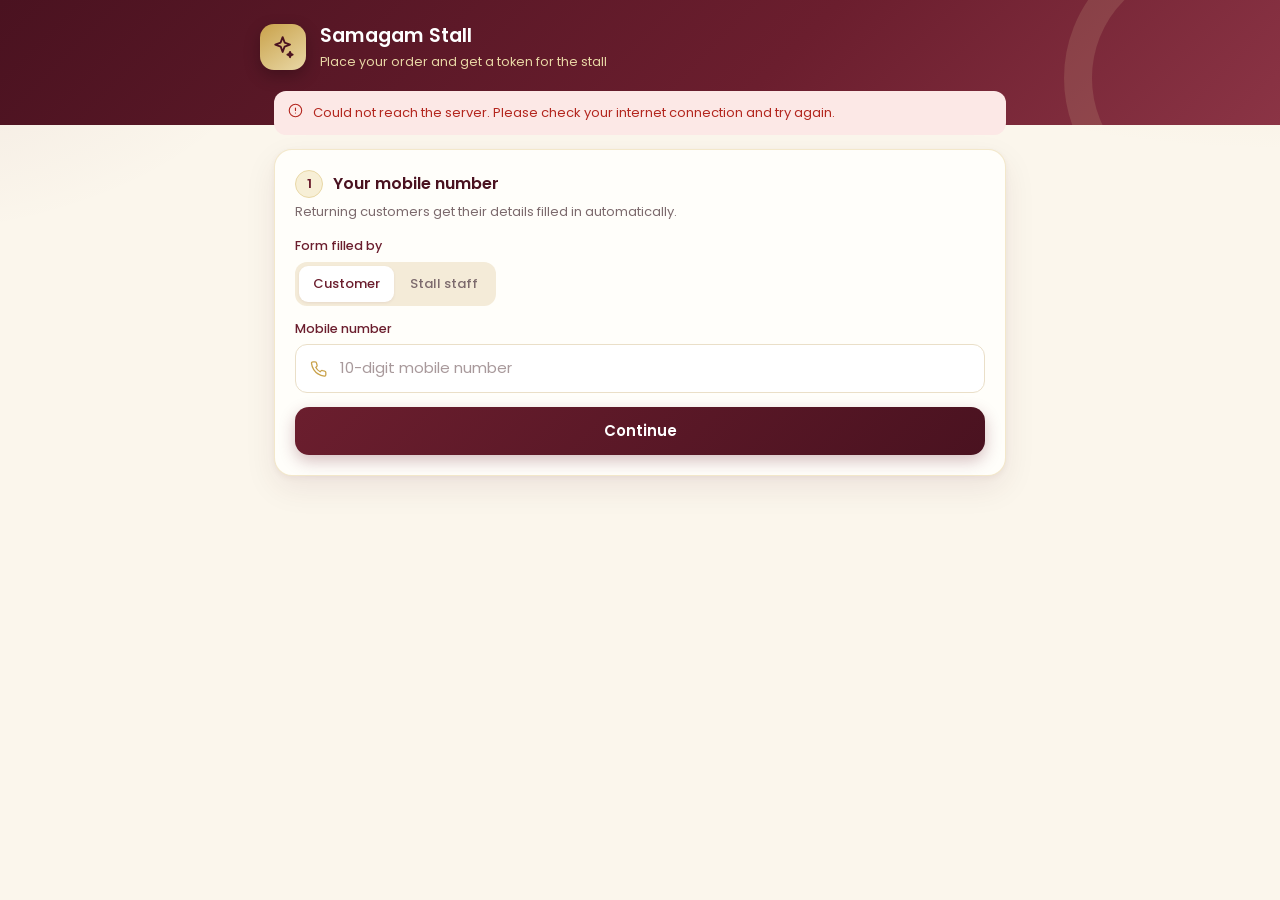
<file: index.html>
<!DOCTYPE html>
<html lang="en">
<head>
<meta charset="utf-8">
<meta name="viewport" content="width=device-width, initial-scale=1, viewport-fit=cover">
<meta name="theme-color" content="#6B1E2E">
<title>Place Your Order</title>
<link rel="preconnect" href="https://fonts.googleapis.com">
<link rel="preconnect" href="https://fonts.gstatic.com" crossorigin>
<link href="https://fonts.googleapis.com/css2?family=Poppins:wght@400;500;600;700&display=swap" rel="stylesheet">
<link rel="stylesheet" href="style.css">
<style>
  .token-card { text-align: center; background: linear-gradient(145deg, var(--maroon-deep), var(--maroon)); color: #fff; border: 0; position: relative; overflow: hidden; }
  .token-card::before { content: ""; position: absolute; inset: 8px; border: 1.5px dashed rgba(233, 216, 166, .55); border-radius: 14px; pointer-events: none; }
  .token-card .tick { width: 58px; height: 58px; border-radius: 50%; background: var(--gold); color: var(--maroon-deep); display: grid; place-items: center; margin: 4px auto 12px; font-size: 28px; animation: pop .6s both; }
  .token-card .label { color: var(--gold-soft); font-size: 13px; letter-spacing: .4px; }
  .token-num { font-size: clamp(46px, 16vw, 76px); font-weight: 700; letter-spacing: 3px; line-height: 1.1; margin: 6px 0; color: var(--gold-soft);
    background: linear-gradient(100deg, #E9D8A6 20%, #fff 40%, #E9D8A6 60%); background-size: 200% 100%; -webkit-background-clip: text; background-clip: text; -webkit-text-fill-color: transparent; animation: shine 3s linear infinite; }
  .token-card .cta { font-size: 17px; font-weight: 600; margin: 4px 0 14px; }

  .search-row { position: sticky; top: 0; z-index: 20; background: var(--card); margin: -20px -20px 12px; padding: 14px 20px 6px; border-radius: var(--r) var(--r) 0 0; }
  .cat-title { font-size: 13px; font-weight: 600; color: var(--maroon); text-transform: uppercase; letter-spacing: .8px; margin: 18px 0 8px; display: flex; align-items: center; gap: 10px; }
  .cat-title::after { content: ""; flex: 1; height: 1px; background: linear-gradient(90deg, var(--gold-soft), transparent); }
  .prod { display: flex; align-items: center; gap: 12px; padding: 12px; border: 1.5px solid var(--line); border-radius: 14px; margin-bottom: 10px; background: #fff; transition: border-color .2s, box-shadow .2s, background .2s; }
  .prod.has { border-color: var(--gold); background: #FFFCF2; box-shadow: 0 4px 14px rgba(201, 162, 75, .18); }
  .prod .info { flex: 1; min-width: 0; }
  .prod .nm { font-weight: 500; font-size: 14.5px; line-height: 1.35; }
  .prod .meta { font-size: 12px; color: var(--muted); margin-top: 2px; }
  .prod .pr { color: var(--maroon); font-weight: 600; }
  .add-btn { border: 1.5px solid var(--maroon); color: var(--maroon); background: transparent; padding: 7px 18px; border-radius: 10px; font-weight: 600; cursor: pointer; display: inline-flex; gap: 6px; align-items: center; transition: all .2s; }
  .add-btn:hover { background: var(--maroon); color: #fff; }
  .stepper { display: inline-flex; align-items: center; background: var(--maroon); color: #fff; border-radius: 12px; overflow: hidden; }
  .stepper button { width: 36px; height: 36px; border: 0; background: transparent; color: #fff; cursor: pointer; display: grid; place-items: center; font-size: 16px; transition: background .15s; }
  .stepper button:hover { background: var(--maroon-soft); }
  .stepper button:active { background: var(--maroon-deep); }
  .stepper .q { min-width: 32px; text-align: center; font-weight: 600; }
  .stepper .q.bump { animation: bump .25s; }

  .bar { position: fixed; left: 0; right: 0; bottom: 0; z-index: 30; background: rgba(255, 254, 250, .94); backdrop-filter: blur(12px); border-top: 1px solid var(--gold-soft);
    box-shadow: 0 -10px 30px rgba(74, 18, 32, .1); padding: 12px 16px calc(12px + env(safe-area-inset-bottom)); animation: rise .4s both; }
  .bar-inner { max-width: 760px; margin: 0 auto; display: flex; align-items: center; gap: 14px; }
  .bar .sum { flex: 1; }
  .bar .cnt { font-size: 12px; color: var(--muted); }
  .bar .tot { font-size: 22px; font-weight: 700; color: var(--maroon-deep); line-height: 1.2; }
  .bar .tot.bump { animation: bump .25s; }

  .summary-row { display: flex; justify-content: space-between; gap: 12px; padding: 8px 0; border-bottom: 1px dashed var(--line); font-size: 14px; }
  .summary-row:last-child { border: 0; }
  .grand { display: flex; justify-content: space-between; font-weight: 700; font-size: 18px; color: var(--maroon-deep); padding-top: 12px; border-top: 2px solid var(--gold-soft); margin-top: 6px; }
  .saved-tag { font-size: 11px; background: var(--ok-bg); color: var(--ok); padding: 1px 8px; border-radius: 999px; margin-left: 6px; font-weight: 500; }
</style>
</head>
<body>

<header class="hero">
  <div class="hero-inner">
    <div class="logo"><i data-i="flower"></i></div>
    <div>
      <h1 id="samagamName">Samagam Stall</h1>
      <p>Place your order and get a token for the stall</p>
    </div>
  </div>
</header>

<main class="container" id="main">

  <div id="loadError" class="banner error hidden"></div>

  <!-- Step 1 -->
  <section class="card" id="stepMobile">
    <h2><span class="step">1</span> Your mobile number</h2>
    <p class="sub">Returning customers get their details filled in automatically.</p>

    <div class="field">
      <label>Form filled by</label>
      <div class="seg" id="filledBy">
        <button type="button" data-v="Customer" class="on">Customer</button>
        <button type="button" data-v="Stall Staff">Stall staff</button>
      </div>
    </div>

    <div class="field" id="f-mobile">
      <label for="mobile">Mobile number</label>
      <div class="input-wrap">
        <i data-i="phone"></i>
        <input id="mobile" type="tel" inputmode="numeric" maxlength="14" autocomplete="tel" placeholder="10-digit mobile number">
      </div>
      <div class="err">Please enter a valid 10-digit mobile number.</div>
    </div>
    <div id="lookupMsg"></div>
    <button class="btn block" id="continueBtn" type="button">Continue</button>
  </section>

  <!-- Step 2 -->
  <section class="card hidden" id="stepDetails">
    <h2><span class="step">2</span> Your details</h2>
    <p class="sub">Please make sure the details are correct. They are printed on your slip.</p>

    <div class="field" id="f-name">
      <label for="name">Full name</label>
      <div class="input-wrap"><i data-i="user"></i>
        <input id="name" type="text" autocomplete="name" maxlength="80" placeholder="As per your ID">
      </div>
      <div class="err">Please enter your full name.</div>
    </div>

    <div class="field" id="f-address">
      <label for="address">Full address</label>
      <div class="input-wrap"><i data-i="pin"></i>
        <textarea id="address" maxlength="300" autocomplete="street-address" placeholder="House no., street, city, state, PIN code"></textarea>
      </div>
      <div class="err">Please enter your complete address.</div>
    </div>

    <div class="row2">
      <div class="field" id="f-pan">
        <label for="pan">PAN number</label>
        <div class="input-wrap"><i data-i="card"></i>
          <input id="pan" type="text" maxlength="10" autocapitalize="characters" autocomplete="off" placeholder="ABCDE1234F">
        </div>
        <div class="err">Enter a valid PAN, for example ABCDE1234F.</div>
      </div>
      <div class="field" id="f-aadhaar">
        <label for="aadhaar">Aadhaar number</label>
        <div class="input-wrap"><i data-i="id"></i>
          <input id="aadhaar" type="text" inputmode="numeric" maxlength="14" autocomplete="off" placeholder="1234 5678 9012">
        </div>
        <div class="err">Enter a valid 12-digit Aadhaar number.</div>
      </div>
    </div>
    <div class="hint" id="savedHint"></div>
  </section>

  <!-- Step 3 -->
  <section class="card hidden" id="stepProducts">
    <div class="search-row">
      <h2><span class="step">3</span> Choose products</h2>
      <p class="sub" style="margin-bottom:10px">Tap Add to put an item in your order.</p>
      <div class="input-wrap" style="margin-bottom:6px">
        <i data-i="search"></i>
        <input id="search" type="search" placeholder="Search products" autocomplete="off">
      </div>
      <div class="chips" id="chips"></div>
    </div>
    <div id="productList"><div class="empty">Loading products...</div></div>
    <div class="err" id="cartErr" style="display:none;margin-top:8px">Please add at least one product.</div>
  </section>

</main>

<div class="bar hidden" id="bar">
  <div class="bar-inner">
    <div class="sum">
      <div class="cnt" id="barCount">0 items</div>
      <div class="tot" id="barTotal">&#8377;0</div>
    </div>
    <button class="btn gold" id="submitBtn" type="button"><i data-i="check"></i> Place order</button>
  </div>
</div>

<div id="toasts"></div>

<script src="config.js"></script>
<script src="common.js"></script>
<script>
(function () {
  var $ = function (id) { return document.getElementById(id); };
  var st = { products: [], qty: {}, cat: 'All', filledBy: 'Customer', verified: '', savedPan: '', savedAadhaar: '' };

  /* ---------- load products ---------- */
  App.api('getProducts').then(function (r) {
    st.products = r.products;
    if (r.samagamName) { $('samagamName').textContent = r.samagamName; document.title = r.samagamName + ' - Place Your Order'; }
    renderChips(); renderList();
  }).catch(function (e) {
    var b = $('loadError'); b.classList.remove('hidden'); b.innerHTML = App.icon('alert') + '<span>' + App.esc(e.message) + '</span>';
    $('productList').innerHTML = '<div class="empty">Products could not be loaded.</div>';
  });

  /* ---------- filled by ---------- */
  $('filledBy').addEventListener('click', function (e) {
    var b = e.target.closest('button'); if (!b) return;
    st.filledBy = b.dataset.v;
    this.querySelectorAll('button').forEach(function (x) { x.classList.toggle('on', x === b); });
  });

  /* ---------- field helpers ---------- */
  function setErr(fid, bad) { $(fid).classList.toggle('invalid', !!bad); return !bad; }
  var mobileDigits = function () { return $('mobile').value.replace(/\D/g, '').replace(/^91(?=\d{10}$)/, ''); };

  $('mobile').addEventListener('input', function () {
    this.value = this.value.replace(/[^\d+ ]/g, '');
    setErr('f-mobile', false);
    if (st.verified && mobileDigits() !== st.verified) resetFlow();
  });
  $('mobile').addEventListener('keydown', function (e) { if (e.key === 'Enter') $('continueBtn').click(); });

  $('pan').addEventListener('input', function () { this.dataset.masked = ''; this.value = this.value.toUpperCase().replace(/[^A-Z0-9]/g, ''); setErr('f-pan', false); });
  $('aadhaar').addEventListener('input', function () {
    this.dataset.masked = '';
    this.value = App.spacedAadhaar(this.value.replace(/\D/g, '').slice(0, 12));
    setErr('f-aadhaar', false);
  });
  // Saved (masked) values: clear on focus so the user can type a new one, restore if left empty.
  [['pan', 'savedPan'], ['aadhaar', 'savedAadhaar']].forEach(function (p) {
    var el = $(p[0]);
    el.addEventListener('focus', function () { if (el.dataset.masked === '1') { el.value = ''; el.dataset.masked = ''; } });
    el.addEventListener('blur', function () { if (!el.value && st[p[1]]) { el.value = st[p[1]]; el.dataset.masked = '1'; } });
  });
  $('name').addEventListener('input', function () { setErr('f-name', false); });
  $('address').addEventListener('input', function () { setErr('f-address', false); });

  function resetFlow() {
    st.verified = ''; st.savedPan = ''; st.savedAadhaar = '';
    ['stepDetails', 'stepProducts', 'bar'].forEach(function (id) { $(id).classList.add('hidden'); });
    $('continueBtn').classList.remove('hidden'); $('lookupMsg').innerHTML = '';
    ['name', 'address', 'pan', 'aadhaar'].forEach(function (id) { $(id).value = ''; $(id).dataset.masked = ''; });
    $('savedHint').textContent = '';
  }

  /* ---------- step 1: lookup ---------- */
  $('continueBtn').addEventListener('click', function () {
    var m = mobileDigits();
    if (!setErr('f-mobile', !App.validate.mobile(m))) return;
    var btn = this; App.setBusy(btn, true, 'Checking...');
    App.api('lookupCustomer', { mobile: m }).then(function (r) {
      st.verified = m;
      $('mobile').value = m;
      if (r.exists) {
        var c = r.customer;
        $('name').value = c.name; $('address').value = c.address;
        st.savedPan = c.panMasked; st.savedAadhaar = App.spacedAadhaar(c.aadhaarMasked);
        $('pan').value = st.savedPan; $('pan').dataset.masked = '1';
        $('aadhaar').value = st.savedAadhaar; $('aadhaar').dataset.masked = '1';
        $('lookupMsg').innerHTML = '<div class="banner ok">' + App.icon('check') + '<span>Welcome back, ' + App.esc(c.name) + '! We filled in your saved details.</span></div>';
        $('savedHint').textContent = 'Your PAN and Aadhaar are saved securely. Tap a field only if you want to change it.';
      } else {
        $('lookupMsg').innerHTML = '<div class="banner info">' + App.icon('info') + '<span>New customer. Please fill in your details below.</span></div>';
      }
      btn.classList.add('hidden');
      ['stepDetails', 'stepProducts', 'bar'].forEach(function (id) { $(id).classList.remove('hidden'); });
      updateBar();
      setTimeout(function () { $('stepDetails').scrollIntoView({ behavior: 'smooth', block: 'start' }); }, 80);
    }).catch(function (e) { App.toast(e.message, 'error'); })
      .then(function () { App.setBusy(btn, false); });
  });

  /* ---------- products ---------- */
  function categories() {
    var seen = {}, out = ['All'];
    st.products.forEach(function (p) { if (!seen[p.category]) { seen[p.category] = 1; out.push(p.category); } });
    return out;
  }
  function renderChips() {
    $('chips').innerHTML = categories().map(function (c) {
      return '<button type="button" class="chip' + (c === st.cat ? ' on' : '') + '" data-c="' + App.esc(c) + '">' + App.esc(c) + '</button>';
    }).join('');
  }
  $('chips').addEventListener('click', function (e) {
    var b = e.target.closest('.chip'); if (!b) return;
    st.cat = b.dataset.c; renderChips(); renderList();
  });
  $('search').addEventListener('input', renderList);

  function ctl(code) {
    var q = st.qty[code] || 0;
    if (!q) return '<button type="button" class="add-btn" data-act="inc" data-code="' + App.esc(code) + '">' + App.icon('plus') + ' Add</button>';
    return '<div class="stepper"><button type="button" data-act="dec" data-code="' + App.esc(code) + '" aria-label="Decrease">' + App.icon('minus') +
      '</button><span class="q">' + q + '</span><button type="button" data-act="inc" data-code="' + App.esc(code) + '" aria-label="Increase">' + App.icon('plus') + '</button></div>';
  }
  function renderList() {
    var term = $('search').value.trim().toLowerCase();
    var list = st.products.filter(function (p) {
      return (st.cat === 'All' || p.category === st.cat) &&
        (!term || p.name.toLowerCase().indexOf(term) > -1 || p.code.toLowerCase().indexOf(term) > -1);
    });
    if (!list.length) { $('productList').innerHTML = '<div class="empty">' + (st.products.length ? 'No products match your search.' : 'No products available.') + '</div>'; return; }
    var html = '', last = null;
    list.forEach(function (p) {
      if (p.category !== last) { html += '<div class="cat-title">' + App.esc(p.category) + '</div>'; last = p.category; }
      html += '<div class="prod' + (st.qty[p.code] ? ' has' : '') + '" data-row="' + App.esc(p.code) + '"><div class="info"><div class="nm">' + App.esc(p.name) +
        '</div><div class="meta">Code ' + App.esc(p.code) + ' &middot; <span class="pr">' + App.inr(p.price) + '</span></div></div><div class="c">' + ctl(p.code) + '</div></div>';
    });
    $('productList').innerHTML = html;
  }
  $('productList').addEventListener('click', function (e) {
    var b = e.target.closest('[data-act]'); if (!b) return;
    var code = b.dataset.code, q = st.qty[code] || 0;
    q += b.dataset.act === 'inc' ? 1 : -1;
    q = Math.max(0, Math.min(99, q));
    if (q) st.qty[code] = q; else delete st.qty[code];
    var row = this.querySelector('[data-row="' + CSS.escape(code) + '"]');
    if (row) { row.classList.toggle('has', !!q); row.querySelector('.c').innerHTML = ctl(code); var qq = row.querySelector('.q'); if (qq) qq.classList.add('bump'); }
    $('cartErr').style.display = 'none';
    updateBar(true);
  });

  function cart() {
    var items = [], total = 0, count = 0;
    st.products.forEach(function (p) {
      var q = st.qty[p.code]; if (!q) return;
      items.push({ code: p.code, name: p.name, qty: q, rate: p.price, amount: q * p.price });
      total += q * p.price; count += q;
    });
    return { items: items, total: total, count: count };
  }
  function updateBar(animate) {
    var c = cart();
    $('barCount').textContent = c.count + (c.count === 1 ? ' item' : ' items') + (c.items.length > 1 ? ' (' + c.items.length + ' products)' : '');
    var t = $('barTotal'); t.textContent = App.inr(c.total);
    if (animate) { t.classList.remove('bump'); void t.offsetWidth; t.classList.add('bump'); }
  }

  /* ---------- submit ---------- */
  $('submitBtn').addEventListener('click', function () {
    var name = $('name').value.trim(), addr = $('address').value.trim();
    var panEl = $('pan'), aaEl = $('aadhaar');
    var pan = panEl.dataset.masked === '1' ? '' : panEl.value.trim().toUpperCase();
    var aa = aaEl.dataset.masked === '1' ? '' : aaEl.value.replace(/\s/g, '');
    var panOk = pan ? App.validate.pan(pan) : !!st.savedPan;
    var aaOk = aa ? App.validate.aadhaar(aa) : !!st.savedAadhaar;
    var c = cart();

    var checks = [
      ['f-name', name.length < 2],
      ['f-address', addr.length < 10],
      ['f-pan', !panOk],
      ['f-aadhaar', !aaOk]
    ];
    var firstBad = null;
    checks.forEach(function (x) { setErr(x[0], x[1]); if (x[1] && !firstBad) firstBad = x[0]; });
    if (firstBad) { $(firstBad).scrollIntoView({ behavior: 'smooth', block: 'center' }); App.toast('Please correct the highlighted fields.', 'error'); return; }
    if (!c.items.length) {
      $('cartErr').style.display = 'block';
      $('stepProducts').scrollIntoView({ behavior: 'smooth', block: 'start' });
      App.toast('Please add at least one product.', 'error'); return;
    }

    var btn = this; App.setBusy(btn, true, 'Placing order...');
    App.api('submitOrder', {
      mobile: st.verified, name: name, address: addr, pan: pan, aadhaar: aa, filledBy: st.filledBy,
      items: c.items.map(function (i) { return { code: i.code, qty: i.qty }; })
    }).then(function (r) { showSuccess(r, c); App.local.set('lastToken', r.token); })
      .catch(function (e) { App.toast(e.message, 'error'); App.setBusy(btn, false); });
  });

  function showSuccess(r, c) {
    $('bar').classList.add('hidden');
    var rows = c.items.map(function (i) {
      return '<div class="summary-row"><span>' + App.esc(i.name) + ' &times; ' + i.qty + '</span><span>' + App.inr(i.amount) + '</span></div>';
    }).join('');
    $('main').innerHTML =
      '<section class="card token-card"><div class="tick">' + App.icon('check') + '</div>' +
      '<div class="label">Your order token</div><div class="token-num">' + App.esc(r.token) + '</div>' +
      '<div class="cta">Show this number at the stall</div>' +
      '<button class="btn gold" id="copyBtn" type="button">' + App.icon('copy') + ' Copy token</button></section>' +
      '<section class="card"><h2>' + App.icon('receipt') + ' Order summary</h2><p class="sub">The stall will confirm the final total from this token.</p>' + rows +
      '<div class="grand"><span>Total</span><span>' + App.inr(r.total) + '</span></div></section>' +
      '<button class="btn outline block" type="button" onclick="location.reload()">' + App.icon('refresh') + ' Place another order</button>';
    var cb = document.getElementById('copyBtn');
    cb.addEventListener('click', function () {
      (navigator.clipboard ? navigator.clipboard.writeText(r.token) : Promise.reject()).then(
        function () { App.toast('Token copied.', 'ok'); }, function () { App.toast('Could not copy. Please note the token down.', 'error'); });
    });
    window.scrollTo({ top: 0, behavior: 'smooth' });
  }
})();
</script>
</body>
</html>
</file>
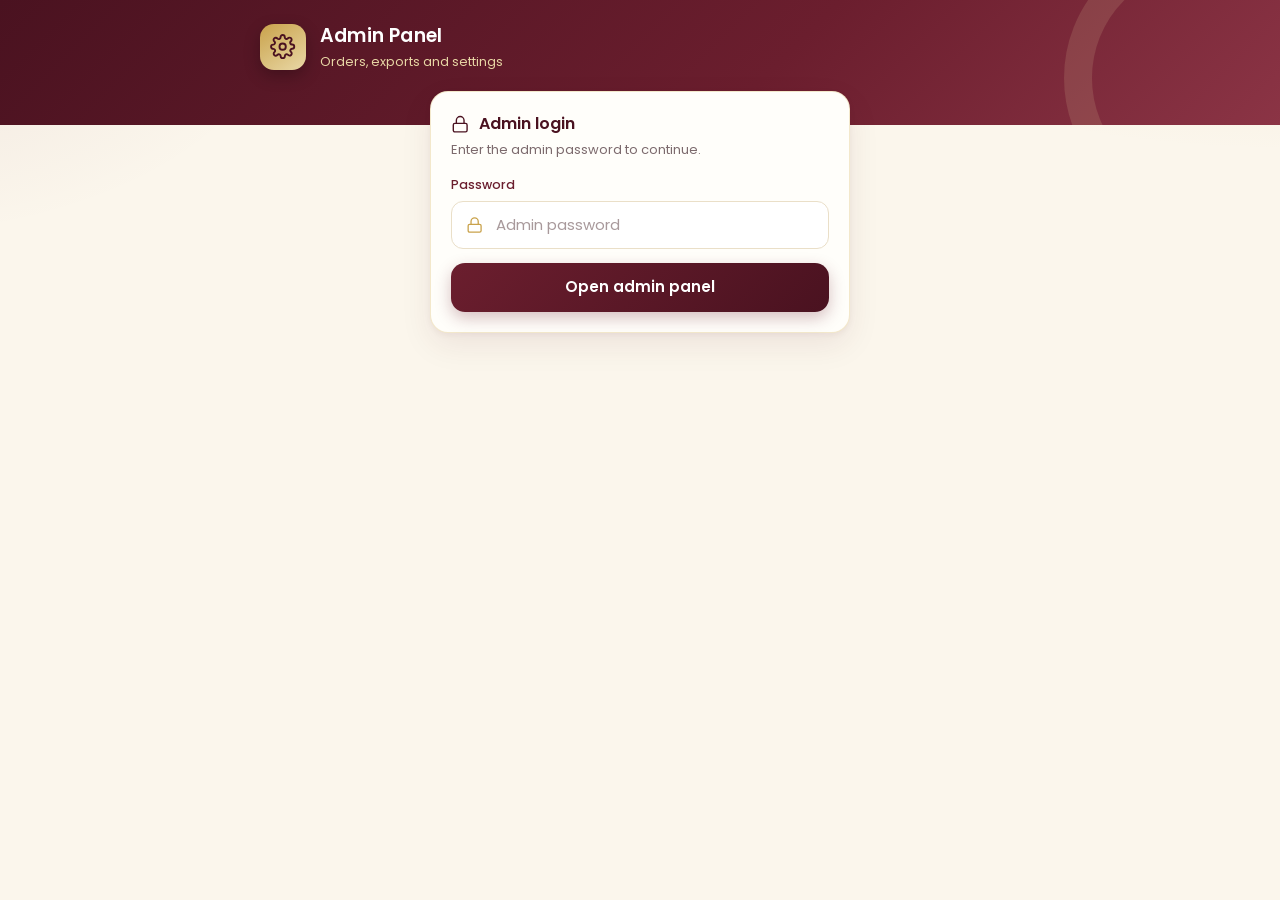
<file: admin.html>
<!DOCTYPE html>
<html lang="en">
<head>
<meta charset="utf-8">
<meta name="viewport" content="width=device-width, initial-scale=1">
<meta name="theme-color" content="#6B1E2E">
<meta name="robots" content="noindex">
<title>Admin Panel</title>
<link rel="preconnect" href="https://fonts.googleapis.com">
<link rel="preconnect" href="https://fonts.gstatic.com" crossorigin>
<link href="https://fonts.googleapis.com/css2?family=Poppins:wght@400;500;600;700&display=swap" rel="stylesheet">
<link rel="stylesheet" href="style.css">
<style>
  .login { max-width: 420px; margin: 0 auto; }
  .stats { display: grid; grid-template-columns: repeat(auto-fit, minmax(150px, 1fr)); gap: 12px; margin-bottom: 16px; }
  .stat { background: var(--card); border-radius: 16px; padding: 16px; box-shadow: var(--shadow-sm); border: 1px solid var(--gold-soft); animation: rise .5s both; }
  .stat .n { font-size: 24px; font-weight: 700; color: var(--maroon-deep); line-height: 1.2; }
  .stat .l { font-size: 12px; color: var(--muted); text-transform: uppercase; letter-spacing: .7px; }
  .tabs { display: flex; gap: 8px; margin-bottom: 16px; }
  .tab { border: 0; cursor: pointer; padding: 10px 18px; border-radius: 12px; background: rgba(255, 255, 255, .7); color: var(--muted); font-weight: 600; display: inline-flex; gap: 8px; align-items: center; transition: all .2s; }
  .tab.on { background: var(--maroon); color: #fff; box-shadow: 0 6px 16px rgba(107, 30, 46, .25); }
  .filters { display: grid; grid-template-columns: 2fr 1fr 1fr 1fr auto; gap: 12px; align-items: end; }
  .filters .field { margin: 0; }
  .detail-grid { display: grid; grid-template-columns: 1fr 1fr; gap: 12px 20px; margin: 14px 0; }
  .kv .k { font-size: 11.5px; text-transform: uppercase; letter-spacing: .7px; color: var(--muted); }
  .kv .v { font-weight: 500; word-break: break-word; }
  .kv.full { grid-column: 1 / -1; }
  .modal h3 { margin: 0; font-size: 22px; color: var(--maroon-deep); }
  .modal-top { display: flex; justify-content: space-between; align-items: flex-start; gap: 10px; }
  .x-btn { border: 0; background: var(--cream-2); width: 34px; height: 34px; border-radius: 50%; cursor: pointer; display: grid; place-items: center; }
  .total-line { display: flex; justify-content: space-between; font-weight: 700; font-size: 18px; padding: 12px 4px 0; }
  .count-line { color: var(--muted); font-size: 13px; margin: 0 0 10px; }

  @media (max-width: 860px) { .filters { grid-template-columns: 1fr 1fr; } .filters .field:first-child { grid-column: 1 / -1; } }
  @media (max-width: 640px) {
    .detail-grid { grid-template-columns: 1fr; }
    /* Orders become stacked cards on phones */
    #ordersTable thead { display: none; }
    #ordersTable, #ordersTable tbody, #ordersTable tr, #ordersTable td { display: block; width: 100%; }
    #ordersTable tr { border-top: 1px solid var(--line); padding: 10px 6px; }
    #ordersTable td { border: 0; padding: 3px 10px; display: flex; justify-content: space-between; gap: 12px; text-align: right; }
    #ordersTable td::before { content: attr(data-l); color: var(--muted); font-size: 12px; text-align: left; }
  }
</style>
</head>
<body>

<header class="hero">
  <div class="hero-inner">
    <div class="logo"><i data-i="settings"></i></div>
    <div>
      <h1>Admin Panel</h1>
      <p id="orgName">Orders, exports and settings</p>
    </div>
    <div class="spacer"></div>
    <button class="ghost-btn hidden" id="logoutBtn" type="button"><i data-i="logout"></i> Log out</button>
  </div>
</header>

<main class="container wide">

  <section class="card login" id="loginCard">
    <h2><i data-i="lock"></i> Admin login</h2>
    <p class="sub">Enter the admin password to continue.</p>
    <form id="loginForm">
      <div class="field" id="f-pw">
        <label for="pw">Password</label>
        <div class="input-wrap"><i data-i="lock"></i>
          <input id="pw" type="password" autocomplete="current-password" placeholder="Admin password">
        </div>
        <div class="err" id="pwErr">Incorrect password.</div>
      </div>
      <button class="btn block" type="submit" id="loginBtn">Open admin panel</button>
    </form>
  </section>

  <div id="app" class="hidden">
    <div class="tabs">
      <button class="tab on" data-tab="orders" type="button"><i data-i="list"></i> Orders</button>
      <button class="tab" data-tab="settings" type="button"><i data-i="settings"></i> Settings</button>
    </div>

    <!-- Orders -->
    <div id="tab-orders">
      <div class="stats">
        <div class="stat"><div class="n" id="sOrders">0</div><div class="l">Orders</div></div>
        <div class="stat"><div class="n" id="sTotal">&#8377;0</div><div class="l">Total amount</div></div>
        <div class="stat"><div class="n" id="sPending">0</div><div class="l">Pending</div></div>
        <div class="stat"><div class="n" id="sPrinted">0</div><div class="l">Printed</div></div>
      </div>

      <section class="card">
        <div class="filters">
          <div class="field"><label for="q">Search</label>
            <div class="input-wrap"><i data-i="search"></i><input id="q" type="search" placeholder="Token, name, mobile, PAN, Aadhaar"></div></div>
          <div class="field"><label for="from">From date</label><input id="from" type="date"></div>
          <div class="field"><label for="to">To date</label><input id="to" type="date"></div>
          <div class="field"><label for="status">Status</label>
            <select id="status"><option value="">All</option><option>Pending</option><option>Printed</option></select></div>
          <div style="display:flex;gap:8px">
            <button class="btn outline sm" id="reloadBtn" type="button" title="Refresh"><i data-i="refresh"></i></button>
            <button class="btn gold sm" id="csvBtn" type="button"><i data-i="download"></i> CSV</button>
          </div>
        </div>
      </section>

      <section class="card" style="padding:14px">
        <p class="count-line" id="countLine"></p>
        <div class="table-wrap">
          <table id="ordersTable">
            <thead><tr><th>Token</th><th>Date &amp; time</th><th>Name</th><th>Mobile</th><th class="num">Items</th><th class="num">Total</th><th>Filled by</th><th>Status</th></tr></thead>
            <tbody id="ordersBody"><tr><td colspan="8" class="empty">Loading orders...</td></tr></tbody>
          </table>
        </div>
      </section>
    </div>

    <!-- Settings -->
    <div id="tab-settings" class="hidden">
      <section class="card" style="max-width:560px">
        <h2><i data-i="settings"></i> Settings</h2>
        <p class="sub">Leave a password blank to keep it unchanged. Passwords need at least 6 characters.</p>
        <form id="settingsForm" autocomplete="off">
          <div class="field"><label for="sName">Samagam name</label>
            <div class="input-wrap"><i data-i="flower"></i><input id="sName" type="text" maxlength="80"></div></div>
          <div class="field"><label for="sStall">New stall password</label>
            <div class="input-wrap"><i data-i="lock"></i><input id="sStall" type="password" autocomplete="new-password" placeholder="Leave blank to keep"></div></div>
          <div class="field"><label for="sAdmin">New admin password</label>
            <div class="input-wrap"><i data-i="lock"></i><input id="sAdmin" type="password" autocomplete="new-password" placeholder="Leave blank to keep"></div></div>
          <button class="btn" type="submit" id="saveBtn"><i data-i="check"></i> Save settings</button>
        </form>
      </section>
    </div>
  </div>
</main>

<div id="detailRoot"></div>
<div id="toasts"></div>

<script src="config.js"></script>
<script src="common.js"></script>
<script>
(function () {
  var $ = function (id) { return document.getElementById(id); };
  var PW_KEY = 'adminPw';
  var all = [], view = [];

  function show(loggedIn) {
    $('loginCard').classList.toggle('hidden', loggedIn);
    $('app').classList.toggle('hidden', !loggedIn);
    $('logoutBtn').classList.toggle('hidden', !loggedIn);
  }
  function logout(msg) { App.store.del(PW_KEY); all = []; show(false); $('pw').value = ''; if (msg) App.toast(msg, 'error'); }

  function login(pw, btn, silent) {
    App.setBusy(btn, true, 'Checking...');
    return App.api('checkPassword', { role: 'admin', password: pw }).then(function (r) {
      App.store.set(PW_KEY, pw);
      if (r.samagamName) { $('orgName').textContent = r.samagamName; $('sName').value = r.samagamName; }
      show(true); loadOrders();
    }).catch(function (e) {
      if (!silent) { $('pwErr').textContent = e.message; $('f-pw').classList.add('invalid'); }
      App.store.del(PW_KEY);
    }).then(function () { App.setBusy(btn, false); });
  }
  $('loginForm').addEventListener('submit', function (e) {
    e.preventDefault(); $('f-pw').classList.remove('invalid');
    var pw = $('pw').value; if (!pw) { $('pwErr').textContent = 'Please enter the password.'; $('f-pw').classList.add('invalid'); return; }
    login(pw, $('loginBtn'));
  });
  $('logoutBtn').addEventListener('click', function () { logout(); });
  if (App.store.get(PW_KEY)) login(App.store.get(PW_KEY), null, true);

  document.querySelector('.tabs').addEventListener('click', function (e) {
    var b = e.target.closest('.tab'); if (!b) return;
    document.querySelectorAll('.tab').forEach(function (t) { t.classList.toggle('on', t === b); });
    $('tab-orders').classList.toggle('hidden', b.dataset.tab !== 'orders');
    $('tab-settings').classList.toggle('hidden', b.dataset.tab !== 'settings');
  });

  /* ---------- orders ---------- */
  function loadOrders() {
    var btn = $('reloadBtn'); App.setBusy(btn, true);
    return App.api('listOrders', { password: App.store.get(PW_KEY) }).then(function (r) {
      all = r.orders; applyFilters();
    }).catch(function (e) {
      if (/password/i.test(e.message)) return logout('Your session expired. Please log in again.');
      $('ordersBody').innerHTML = '<tr><td colspan="8" class="empty">' + App.esc(e.message) + '</td></tr>';
    }).then(function () { App.setBusy(btn, false); });
  }
  $('reloadBtn').addEventListener('click', loadOrders);

  function applyFilters() {
    var q = $('q').value.trim().toLowerCase().replace(/\s+/g, ' ');
    var qd = q.replace(/\s/g, '');
    var from = $('from').value, to = $('to').value, status = $('status').value;
    view = all.filter(function (o) {
      var d = o.dateTime.slice(0, 10);
      if (from && d < from) return false;
      if (to && d > to) return false;
      if (status && o.status !== status) return false;
      if (!q) return true;
      var hay = (o.token + ' ' + o.name + ' ' + o.mobile + ' ' + o.pan + ' ' + o.aadhaar + ' ' + o.address).toLowerCase();
      return hay.indexOf(q) > -1 || hay.replace(/\s/g, '').indexOf(qd) > -1;
    });
    render();
  }
  ['q', 'from', 'to', 'status'].forEach(function (id) { $(id).addEventListener('input', applyFilters); });

  function render() {
    var sum = view.reduce(function (s, o) { return s + o.total; }, 0);
    var pend = view.filter(function (o) { return o.status !== 'Printed'; }).length;
    $('sOrders').textContent = view.length;
    $('sTotal').textContent = App.inr(sum);
    $('sPending').textContent = pend;
    $('sPrinted').textContent = view.length - pend;
    $('countLine').textContent = 'Showing ' + view.length + ' of ' + all.length + ' orders';
    if (!view.length) { $('ordersBody').innerHTML = '<tr><td colspan="8" class="empty">No orders found.</td></tr>'; return; }
    $('ordersBody').innerHTML = view.map(function (o, i) {
      var printed = o.status === 'Printed';
      return '<tr class="click" data-i="' + i + '"><td data-l="Token"><b>' + App.esc(o.token) + '</b></td><td data-l="Date">' + App.esc(App.fmtDate(o.dateTime)) +
        '</td><td data-l="Name">' + App.esc(o.name) + '</td><td data-l="Mobile">' + App.esc(o.mobile) + '</td><td data-l="Items" class="num">' + o.items.length +
        '</td><td data-l="Total" class="num"><b>' + App.inr(o.total) + '</b></td><td data-l="Filled by">' + App.esc(o.filledBy) +
        '</td><td data-l="Status"><span class="badge ' + (printed ? 'printed' : 'pending') + '">' + (printed ? 'Printed' : 'Pending') + '</span></td></tr>';
    }).join('');
  }
  $('ordersBody').addEventListener('click', function (e) {
    var tr = e.target.closest('tr[data-i]'); if (tr) openDetail(view[+tr.dataset.i]);
  });

  /* ---------- detail modal ---------- */
  function kv(k, v, full) { return '<div class="kv' + (full ? ' full' : '') + '"><div class="k">' + App.esc(k) + '</div><div class="v">' + App.esc(v || '-') + '</div></div>'; }
  function openDetail(o) {
    var rows = o.items.map(function (i) {
      return '<tr><td>' + App.esc(i.name) + '</td><td class="num">' + i.qty + '</td><td class="num">' + App.inr(i.rate) + '</td><td class="num">' + App.inr(i.amount) + '</td></tr>';
    }).join('');
    var printed = o.status === 'Printed';
    $('detailRoot').innerHTML =
      '<div class="modal-bg" id="mbg"><div class="modal" role="dialog" aria-modal="true"><div class="modal-top"><div><h3>' + App.esc(o.token) + '</h3>' +
      '<div class="hint">' + App.esc(App.fmtDate(o.dateTime)) + ' &middot; ' + App.esc(o.samagam) + '</div></div>' +
      '<div style="display:flex;gap:10px;align-items:center"><span class="badge ' + (printed ? 'printed' : 'pending') + '">' + o.status + '</span>' +
      '<button class="x-btn" id="xBtn" type="button" aria-label="Close">' + App.icon('x') + '</button></div></div>' +
      '<div class="detail-grid">' + kv('Name', o.name) + kv('Mobile', o.mobile) + kv('Address', o.address, true) + kv('PAN', o.pan) + kv('Aadhaar', App.spacedAadhaar(o.aadhaar)) +
      kv('Filled by', o.filledBy) + kv('Printed at', o.printedAt ? App.fmtDate(o.printedAt) : 'Not printed yet') + '</div>' +
      '<div class="table-wrap"><table><thead><tr><th>Item</th><th class="num">Qty</th><th class="num">Rate</th><th class="num">Amount</th></tr></thead><tbody>' + rows + '</tbody></table></div>' +
      '<div class="total-line"><span>Grand total</span><span>' + App.inr(o.total) + '</span></div></div></div>';
    var close = function () { $('detailRoot').innerHTML = ''; document.removeEventListener('keydown', onKey); };
    var onKey = function (e) { if (e.key === 'Escape') close(); };
    document.addEventListener('keydown', onKey);
    $('xBtn').addEventListener('click', close);
    $('mbg').addEventListener('click', function (e) { if (e.target.id === 'mbg') close(); });
  }

  /* ---------- CSV ---------- */
  function csvCell(v, asText) {
    v = String(v == null ? '' : v);
    if (asText) return '"=""' + v.replace(/"/g, '""') + '"""';   // keeps long digits intact in Excel
    if (/^[=+\-@\t\r]/.test(v)) v = "'" + v;                       // blocks formula injection
    return '"' + v.replace(/"/g, '""') + '"';
  }
  $('csvBtn').addEventListener('click', function () {
    if (!view.length) { App.toast('There are no orders to export.', 'error'); return; }
    var head = ['Token', 'Date & time', 'Samagam', 'Filled by', 'Name', 'Mobile', 'Address', 'PAN', 'Aadhaar', 'Items', 'Total', 'Status', 'Printed at'];
    var lines = [head.map(function (h) { return csvCell(h); }).join(',')];
    view.forEach(function (o) {
      var items = o.items.map(function (i) { return i.name + ' x' + i.qty + ' @' + i.rate + ' = ' + i.amount; }).join('; ');
      lines.push([csvCell(o.token), csvCell(o.dateTime), csvCell(o.samagam), csvCell(o.filledBy), csvCell(o.name), csvCell(o.mobile, true),
        csvCell(o.address), csvCell(o.pan), csvCell(o.aadhaar, true), csvCell(items), o.total, csvCell(o.status), csvCell(o.printedAt)].join(','));
    });
    var blob = new Blob(['﻿' + lines.join('\r\n')], { type: 'text/csv;charset=utf-8' });
    var a = document.createElement('a');
    a.href = URL.createObjectURL(blob);
    a.download = 'orders-' + new Date().toISOString().slice(0, 10) + '.csv';
    document.body.appendChild(a); a.click(); a.remove();
    setTimeout(function () { URL.revokeObjectURL(a.href); }, 1000);
    App.toast('CSV downloaded (' + view.length + ' orders).', 'ok');
  });

  /* ---------- settings ---------- */
  $('settingsForm').addEventListener('submit', function (e) {
    e.preventDefault();
    var s = { samagamName: $('sName').value.trim(), stallPassword: $('sStall').value, adminPassword: $('sAdmin').value };
    var btn = $('saveBtn'); App.setBusy(btn, true, 'Saving...');
    App.api('setSettings', { password: App.store.get(PW_KEY), settings: s }).then(function (r) {
      if (s.adminPassword) App.store.set(PW_KEY, s.adminPassword);
      $('orgName').textContent = r.samagamName; $('sName').value = r.samagamName;
      $('sStall').value = ''; $('sAdmin').value = '';
      App.toast('Settings saved.', 'ok');
    }).catch(function (err) { App.toast(err.message, 'error'); })
      .then(function () { App.setBusy(btn, false); });
  });
})();
</script>
</body>
</html>
</file>
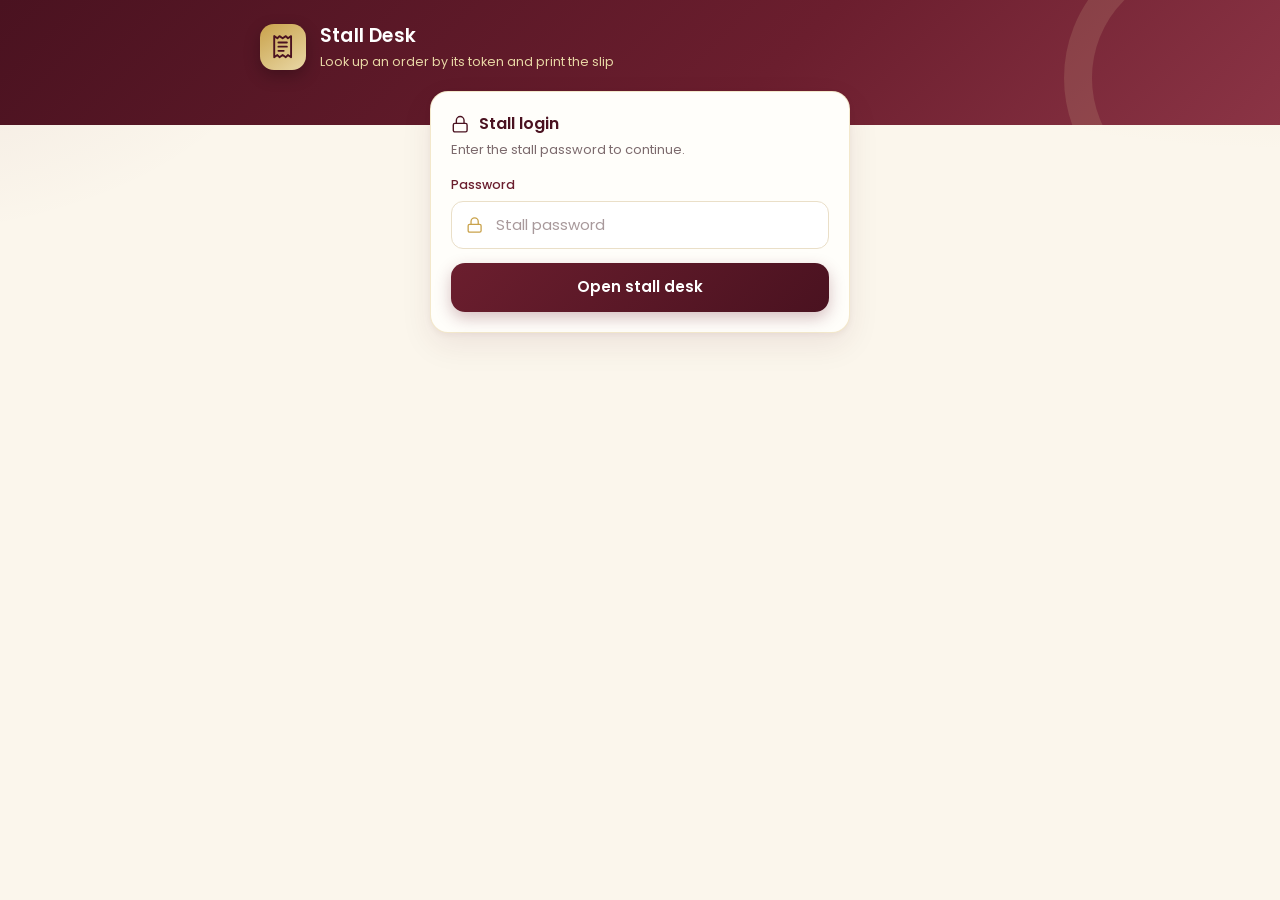
<file: stall.html>
<!DOCTYPE html>
<html lang="en">
<head>
<meta charset="utf-8">
<meta name="viewport" content="width=device-width, initial-scale=1">
<meta name="theme-color" content="#6B1E2E">
<meta name="robots" content="noindex">
<title>Stall Desk</title>
<link rel="preconnect" href="https://fonts.googleapis.com">
<link rel="preconnect" href="https://fonts.gstatic.com" crossorigin>
<link href="https://fonts.googleapis.com/css2?family=Poppins:wght@400;500;600;700&display=swap" rel="stylesheet">
<link rel="stylesheet" href="style.css">
<style>
  .login { max-width: 420px; margin: 0 auto; }
  .token-input { font-size: 26px !important; font-weight: 600; letter-spacing: 2px; text-transform: uppercase; text-align: center; padding: 14px !important; }
  .order-head { display: flex; flex-wrap: wrap; gap: 12px; align-items: center; justify-content: space-between; }
  .order-head .tk { font-size: 30px; font-weight: 700; color: var(--maroon-deep); letter-spacing: 1px; line-height: 1.1; }
  .order-head .dt { color: var(--muted); font-size: 13px; }
  .grid2 { display: grid; grid-template-columns: 1fr 1fr; gap: 14px 24px; margin-top: 16px; }
  .kv .k { font-size: 11.5px; text-transform: uppercase; letter-spacing: .7px; color: var(--muted); }
  .kv .v { font-weight: 500; word-break: break-word; }
  .kv.full { grid-column: 1 / -1; }
  .mono { font-variant-numeric: tabular-nums; letter-spacing: .5px; }
  .grand { display: flex; justify-content: space-between; align-items: center; margin-top: 14px; padding: 14px 16px; border-radius: 14px; background: linear-gradient(135deg, var(--maroon-deep), var(--maroon)); color: #fff; font-size: 18px; font-weight: 700; }
  .grand span:first-child { color: var(--gold-soft); font-weight: 500; }
  .actions { display: flex; flex-wrap: wrap; gap: 10px; margin-top: 16px; align-items: center; }
  .actions .seg { margin-left: auto; }
  @media (max-width: 520px) { .grid2 { grid-template-columns: 1fr; } .actions .seg { margin-left: 0; } }

  /* ---------- print slip (hidden on screen) ---------- */
  #slip { display: none; }
  @media print {
    body { background: #fff !important; }
    body > *:not(#slip) { display: none !important; }
    #slip { display: block; color: #000; font-family: 'Poppins', Arial, sans-serif; width: 100%; font-size: 12.5px; line-height: 1.35; }
    #slip * { color: #000 !important; }
    #slip .c { text-align: center; }
    #slip .org { font-size: 1.35em; font-weight: 700; }
    #slip .tag { font-size: .85em; letter-spacing: 2px; margin-top: 2px; }
    #slip .token { font-size: 2.2em; font-weight: 700; letter-spacing: 2px; border: 2px solid #000; border-radius: 6px; padding: 4px 0; margin: 8px 0; text-align: center; }
    #slip hr { border: 0; border-top: 1px dashed #000; margin: 7px 0; }
    #slip .meta { display: flex; justify-content: space-between; gap: 8px; font-size: .9em; }
    #slip .cust div { margin: 1px 0; word-break: break-word; }
    #slip .cust b { display: inline-block; min-width: 62px; }
    #slip table { width: 100%; border-collapse: collapse; font-size: .95em; }
    #slip th { text-align: left; border-bottom: 1px solid #000; border-top: 1px solid #000; padding: 3px 2px; background: none; font-size: .9em; }
    #slip td { padding: 3px 2px; border: 0; border-bottom: 1px dotted #999; vertical-align: top; }
    #slip .r { text-align: right; white-space: nowrap; }
    #slip .gt { display: flex; justify-content: space-between; font-size: 1.25em; font-weight: 700; padding: 6px 0; border-top: 2px solid #000; border-bottom: 2px solid #000; margin-top: 6px; }
    #slip .foot { text-align: center; font-size: .85em; margin-top: 8px; }
    #slip.thermal { font-size: 11px; }
    #slip.thermal .cust b { display: block; min-width: 0; font-size: .85em; }
    #slip.a5 { font-size: 14px; padding: 0 4mm; }
  }
</style>
<style id="pageStyle"></style>
</head>
<body>

<header class="hero">
  <div class="hero-inner">
    <div class="logo"><i data-i="receipt"></i></div>
    <div>
      <h1>Stall Desk</h1>
      <p id="orgName">Look up an order by its token and print the slip</p>
    </div>
    <div class="spacer"></div>
    <button class="ghost-btn hidden" id="logoutBtn" type="button"><i data-i="logout"></i> Log out</button>
  </div>
</header>

<main class="container">

  <!-- Login -->
  <section class="card login" id="loginCard">
    <h2><i data-i="lock"></i> Stall login</h2>
    <p class="sub">Enter the stall password to continue.</p>
    <form id="loginForm">
      <div class="field" id="f-pw">
        <label for="pw">Password</label>
        <div class="input-wrap"><i data-i="lock"></i>
          <input id="pw" type="password" autocomplete="current-password" placeholder="Stall password">
        </div>
        <div class="err" id="pwErr">Incorrect password.</div>
      </div>
      <button class="btn block" type="submit" id="loginBtn">Open stall desk</button>
    </form>
  </section>

  <!-- Search -->
  <section class="card hidden" id="searchCard">
    <h2><i data-i="ticket"></i> Find an order</h2>
    <p class="sub">Type the token the customer shows, for example MN-4821.</p>
    <form id="tokenForm">
      <div class="field">
        <input id="token" class="token-input" type="text" autocomplete="off" autocapitalize="characters" placeholder="MN-0000" maxlength="12">
      </div>
      <button class="btn block" type="submit" id="findBtn"><i data-i="search"></i> Show order</button>
    </form>
    <div id="findMsg" style="margin-top:12px"></div>
  </section>

  <!-- Order -->
  <section class="card hidden" id="orderCard"></section>
</main>

<div id="slip"></div>
<div id="toasts"></div>

<script src="config.js"></script>
<script src="common.js"></script>
<script>
(function () {
  var $ = function (id) { return document.getElementById(id); };
  var PW_KEY = 'stallPw';
  var current = null;
  var paper = App.local.get('paperSize') === 'a5' ? 'a5' : 'thermal';

  function show(loggedIn) {
    $('loginCard').classList.toggle('hidden', loggedIn);
    $('searchCard').classList.toggle('hidden', !loggedIn);
    $('logoutBtn').classList.toggle('hidden', !loggedIn);
    if (!loggedIn) $('orderCard').classList.add('hidden');
    if (loggedIn) setTimeout(function () { $('token').focus(); }, 100);
  }
  function logout(msg) {
    App.store.del(PW_KEY); current = null; show(false); $('pw').value = '';
    if (msg) App.toast(msg, 'error');
  }

  function login(pw, btn, silent) {
    App.setBusy(btn, true, 'Checking...');
    return App.api('checkPassword', { role: 'stall', password: pw }).then(function (r) {
      App.store.set(PW_KEY, pw);
      if (r.samagamName) $('orgName').textContent = r.samagamName;
      show(true);
    }).catch(function (e) {
      if (!silent) { $('pwErr').textContent = e.message; $('f-pw').classList.add('invalid'); }
      App.store.del(PW_KEY);
    }).then(function () { App.setBusy(btn, false); });
  }

  $('loginForm').addEventListener('submit', function (e) {
    e.preventDefault(); $('f-pw').classList.remove('invalid');
    var pw = $('pw').value; if (!pw) { $('pwErr').textContent = 'Please enter the password.'; $('f-pw').classList.add('invalid'); return; }
    login(pw, $('loginBtn'));
  });
  $('logoutBtn').addEventListener('click', function () { logout(); });
  if (App.store.get(PW_KEY)) login(App.store.get(PW_KEY), null, true);

  function normToken(v) {
    v = v.trim().toUpperCase().replace(/\s+/g, '');
    if (/^\d+$/.test(v)) return 'MN-' + v;
    if (/^MN\d+$/.test(v)) return 'MN-' + v.slice(2);
    return v;
  }

  $('tokenForm').addEventListener('submit', function (e) {
    e.preventDefault();
    var t = normToken($('token').value);
    $('findMsg').innerHTML = '';
    if (!/^MN-\d{4,6}$/.test(t)) { $('findMsg').innerHTML = '<div class="banner error">' + App.icon('alert') + '<span>Please enter a valid token, for example MN-4821.</span></div>'; return; }
    $('token').value = t;
    var btn = $('findBtn'); App.setBusy(btn, true, 'Searching...');
    App.api('getOrder', { token: t, password: App.store.get(PW_KEY) }).then(function (r) {
      renderOrder(r.order);
    }).catch(function (err) {
      if (/password/i.test(err.message)) return logout('Your session expired. Please log in again.');
      $('orderCard').classList.add('hidden');
      $('findMsg').innerHTML = '<div class="banner error">' + App.icon('alert') + '<span>' + App.esc(err.message) + '</span></div>';
    }).then(function () { App.setBusy(btn, false); });
  });

  function badge(s) {
    var printed = s === 'Printed';
    return '<span class="badge ' + (printed ? 'printed' : 'pending') + '">' + App.icon(printed ? 'check' : 'refresh') + (printed ? 'Printed' : 'Pending') + '</span>';
  }

  function renderOrder(o, keepScroll) {
    current = o;
    var rows = o.items.map(function (i) {
      return '<tr><td>' + App.esc(i.name) + '<div class="hint" style="margin:0">Code ' + App.esc(i.code) + '</div></td><td class="num">' + i.qty +
        '</td><td class="num">' + App.inr(i.rate) + '</td><td class="num"><b>' + App.inr(i.amount) + '</b></td></tr>';
    }).join('');
    var card = $('orderCard');
    card.innerHTML =
      '<div class="order-head"><div><div class="tk">' + App.esc(o.token) + '</div><div class="dt">' + App.esc(App.fmtDate(o.dateTime)) + ' &middot; ' + App.esc(o.samagam) + '</div></div>' +
      '<div id="statusBox">' + badge(o.status) + '</div></div>' +
      '<div class="grid2">' +
      kv('Name', o.name) + kv('Mobile', o.mobile, 'mono') + kv('Address', o.address, '', true) +
      kv('PAN', o.pan, 'mono') + kv('Aadhaar', App.spacedAadhaar(o.aadhaar), 'mono') + kv('Filled by', o.filledBy) +
      (o.printedAt ? kv('Printed at', App.fmtDate(o.printedAt)) : '') + '</div>' +
      '<div class="table-wrap" style="margin-top:18px"><table><thead><tr><th>Item</th><th class="num">Qty</th><th class="num">Rate</th><th class="num">Amount</th></tr></thead><tbody>' + rows + '</tbody></table></div>' +
      '<div class="grand"><span>Grand total</span><span>' + App.inr(o.total) + '</span></div>' +
      '<div class="actions"><button class="btn" id="printBtn" type="button">' + App.icon('print') + ' Print slip</button>' +
      (o.status === 'Printed' ? '' : '<button class="btn gold" id="markBtn" type="button">' + App.icon('check') + ' Mark as Printed</button>') +
      '<div class="seg" id="paperSeg" title="Paper size"><button type="button" data-p="thermal">80 mm roll</button><button type="button" data-p="a5">A5 sheet</button></div></div>';
    card.classList.remove('hidden');
    card.style.animation = 'none'; void card.offsetWidth; card.style.animation = '';
    syncPaperUI();
    $('printBtn').addEventListener('click', doPrint);
    if ($('markBtn')) $('markBtn').addEventListener('click', function () { markPrinted(o, this); });
    $('paperSeg').addEventListener('click', function (e) {
      var b = e.target.closest('button'); if (!b) return;
      paper = b.dataset.p; App.local.set('paperSize', paper); syncPaperUI();
    });
    if (!keepScroll) card.scrollIntoView({ behavior: 'smooth', block: 'start' });
  }
  function kv(k, v, cls, full) {
    return '<div class="kv' + (full ? ' full' : '') + '"><div class="k">' + App.esc(k) + '</div><div class="v ' + (cls || '') + '">' + App.esc(v || '-') + '</div></div>';
  }
  function syncPaperUI() {
    var seg = $('paperSeg'); if (!seg) return;
    seg.querySelectorAll('button').forEach(function (b) { b.classList.toggle('on', b.dataset.p === paper); });
  }

  /* ---------- print ---------- */
  function buildSlip(o) {
    var rows = o.items.map(function (i) {
      return '<tr><td>' + App.esc(i.name) + '</td><td class="r">' + i.qty + '</td><td class="r">' + App.inr(i.rate) + '</td><td class="r">' + App.inr(i.amount) + '</td></tr>';
    }).join('');
    var qtyTotal = o.items.reduce(function (s, i) { return s + i.qty; }, 0);
    return '<div class="c org">' + App.esc(o.samagam) + '</div><div class="c tag">ORDER SLIP</div>' +
      '<div class="token">' + App.esc(o.token) + '</div>' +
      '<div class="meta"><span>' + App.esc(App.fmtDate(o.dateTime)) + '</span><span>' + App.esc(o.filledBy) + '</span></div><hr>' +
      '<div class="cust"><div><b>Name</b> ' + App.esc(o.name) + '</div><div><b>Mobile</b> ' + App.esc(o.mobile) + '</div>' +
      '<div><b>Address</b> ' + App.esc(o.address) + '</div><div><b>PAN</b> ' + App.esc(o.pan) + '</div>' +
      '<div><b>Aadhaar</b> ' + App.esc(App.spacedAadhaar(o.aadhaar)) + '</div></div><hr>' +
      '<table><thead><tr><th>Item</th><th class="r">Qty</th><th class="r">Rate</th><th class="r">Amount</th></tr></thead><tbody>' + rows + '</tbody></table>' +
      '<div class="meta" style="margin-top:4px"><span>Total quantity</span><span>' + qtyTotal + '</span></div>' +
      '<div class="gt"><span>GRAND TOTAL</span><span>' + App.inr(o.total) + '</span></div>' +
      '<div class="foot">Thank you for your order.</div>';
  }

  function doPrint() {
    if (!current) return;
    var slip = $('slip');
    slip.className = paper;
    slip.innerHTML = buildSlip(current);
    $('pageStyle').textContent = paper === 'a5'
      ? '@page { size: A5 portrait; margin: 8mm; }'
      : '@page { size: 80mm auto; margin: 3mm; }';
    setTimeout(function () { window.print(); }, 60);
  }

  function markPrinted(order, btn) {
    App.setBusy(btn, true, 'Saving...');
    App.api('markPrinted', { token: order.token, password: App.store.get(PW_KEY) }).then(function (r) {
      if (current && current.token === r.order.token) renderOrder(r.order, true);
      App.toast('Marked as printed.', 'ok');
    }).catch(function (e) {
      App.setBusy(btn, false);
      if (/password/i.test(e.message)) return logout('Your session expired. Please log in again.');
      App.toast(e.message, 'error');
    });
  }
})();
</script>
</body>
</html>
</file>
<file: style.css>
:root {
  --cream: #FBF6EC;
  --cream-2: #F4EBD8;
  --card: #FFFEFA;
  --maroon: #6B1E2E;
  --maroon-deep: #4A1220;
  --maroon-soft: #8B3445;
  --gold: #C9A24B;
  --gold-soft: #E9D8A6;
  --gold-pale: #F7EFD6;
  --ink: #2B1A1E;
  --muted: #7C6A6D;
  --line: #EADFC8;
  --ok: #2F7D4F;
  --ok-bg: #E4F3E9;
  --warn: #B26A12;
  --warn-bg: #FCEFD6;
  --err: #B3261E;
  --err-bg: #FCE8E6;
  --r: 18px;
  --shadow: 0 2px 6px rgba(74, 18, 32, .05), 0 12px 32px rgba(74, 18, 32, .08);
  --shadow-sm: 0 1px 3px rgba(74, 18, 32, .08);
}

* { box-sizing: border-box; -webkit-tap-highlight-color: transparent; }
html { scroll-behavior: smooth; }
body {
  margin: 0;
  font-family: 'Poppins', system-ui, -apple-system, 'Segoe UI', sans-serif;
  color: var(--ink);
  background:
    radial-gradient(900px 400px at 100% -10%, rgba(201, 162, 75, .16), transparent 60%),
    radial-gradient(700px 400px at -10% 0%, rgba(107, 30, 46, .08), transparent 60%),
    var(--cream);
  background-attachment: fixed;
  line-height: 1.5;
  font-size: 15px;
  -webkit-font-smoothing: antialiased;
}
button, input, select, textarea { font: inherit; color: inherit; }
.hidden { display: none !important; }
.icon { width: 1.15em; height: 1.15em; flex: none; vertical-align: -0.2em; }

/* ---------- Header ---------- */
.hero {
  background: linear-gradient(135deg, var(--maroon-deep), var(--maroon) 60%, var(--maroon-soft));
  color: #fff;
  padding: 22px 16px 54px;
  position: relative;
  overflow: hidden;
}
.hero::after {
  content: ""; position: absolute; right: -60px; top: -60px; width: 220px; height: 220px;
  border-radius: 50%; border: 28px solid rgba(233, 216, 166, .14);
}
.hero-inner { max-width: 760px; margin: 0 auto; position: relative; z-index: 1; display: flex; align-items: center; gap: 14px; }
.logo {
  width: 46px; height: 46px; border-radius: 14px; display: grid; place-items: center;
  background: linear-gradient(145deg, var(--gold), var(--gold-soft)); color: var(--maroon-deep);
  box-shadow: 0 6px 16px rgba(0, 0, 0, .25); font-size: 22px;
}
.hero h1 { margin: 0; font-size: 19px; font-weight: 600; letter-spacing: .2px; }
.hero p { margin: 2px 0 0; font-size: 12.5px; color: var(--gold-soft); }
.hero .spacer { flex: 1; }
.hero .ghost-btn { position: relative; z-index: 1; }

.container { max-width: 760px; margin: -34px auto 0; padding: 0 14px 140px; position: relative; z-index: 2; }
.container.wide { max-width: 1120px; }

/* ---------- Cards ---------- */
.card {
  background: var(--card); border-radius: var(--r); box-shadow: var(--shadow);
  border: 1px solid rgba(233, 216, 166, .55); padding: 20px; margin-bottom: 16px;
  animation: rise .5s cubic-bezier(.2, .8, .2, 1) both;
}
.card h2 { margin: 0 0 4px; font-size: 16px; font-weight: 600; color: var(--maroon-deep); display: flex; align-items: center; gap: 10px; }
.card h2 .step {
  width: 28px; height: 28px; border-radius: 50%; display: grid; place-items: center;
  background: var(--gold-pale); color: var(--maroon); font-size: 13px; border: 1px solid var(--gold-soft);
}
.card .sub { margin: 0 0 16px; color: var(--muted); font-size: 13px; }

@keyframes rise { from { opacity: 0; transform: translateY(14px); } to { opacity: 1; transform: none; } }
@keyframes pop { 0% { transform: scale(.6); opacity: 0; } 60% { transform: scale(1.08); } 100% { transform: scale(1); opacity: 1; } }
@keyframes bump { 50% { transform: scale(1.25); } }
@keyframes spin { to { transform: rotate(360deg); } }
@keyframes shine { from { background-position: -200% 0; } to { background-position: 200% 0; } }

/* ---------- Forms ---------- */
.field { margin-bottom: 14px; }
.field label { display: block; font-size: 12.5px; font-weight: 500; color: var(--maroon); margin-bottom: 6px; }
.input-wrap { position: relative; }
.input-wrap > .icon { position: absolute; left: 15px; top: 50%; transform: translateY(-50%); color: var(--gold); pointer-events: none; z-index: 1; }
/* Higher specificity than input[type=...] so the icon gutter is never overridden. */
.input-wrap > input[type], .input-wrap > textarea { padding-left: 44px; }
.input-wrap > input::placeholder, .input-wrap > textarea::placeholder { color: #A8999B; opacity: 1; }
/* Multi-line field: icon sits at the top, aligned with the first line of text. */
.input-wrap:has(> textarea) > .icon { top: 14px; transform: none; }
input[type=text], input[type=tel], input[type=password], input[type=search], input[type=date], input[type=number], textarea, select {
  width: 100%; padding: 12px 14px; border-radius: 12px; border: 1.5px solid var(--line);
  background: #fff; outline: none; transition: border-color .2s, box-shadow .2s; font-size: 15px;
}
textarea { resize: vertical; min-height: 78px; }
input:focus, textarea:focus, select:focus { border-color: var(--gold); box-shadow: 0 0 0 4px rgba(201, 162, 75, .18); }
.field.invalid input, .field.invalid textarea { border-color: var(--err); box-shadow: 0 0 0 4px rgba(179, 38, 30, .08); }
.err { display: none; color: var(--err); font-size: 12px; margin-top: 5px; }
.field.invalid .err { display: block; animation: rise .25s both; }
.hint { color: var(--muted); font-size: 12px; margin-top: 5px; }
.row2 { display: grid; grid-template-columns: 1fr 1fr; gap: 0 14px; }

/* ---------- Buttons ---------- */
.btn {
  display: inline-flex; align-items: center; justify-content: center; gap: 8px; cursor: pointer;
  border: 0; border-radius: 14px; padding: 13px 22px; font-weight: 600; font-size: 15px;
  background: linear-gradient(135deg, var(--maroon), var(--maroon-deep)); color: #fff;
  box-shadow: 0 6px 16px rgba(107, 30, 46, .28); transition: transform .15s, box-shadow .2s, opacity .2s;
}
.btn:hover { transform: translateY(-1px); box-shadow: 0 10px 22px rgba(107, 30, 46, .32); }
.btn:active { transform: scale(.97); }
.btn:disabled { opacity: .5; cursor: not-allowed; transform: none; box-shadow: none; }
.btn.gold { background: linear-gradient(135deg, var(--gold), #DDBB6A); color: var(--maroon-deep); box-shadow: 0 6px 16px rgba(201, 162, 75, .35); }
.btn.outline { background: transparent; color: var(--maroon); border: 1.5px solid var(--maroon); box-shadow: none; }
.btn.block { width: 100%; }
.btn.sm { padding: 8px 14px; font-size: 13px; border-radius: 10px; }
.ghost-btn {
  display: inline-flex; align-items: center; gap: 6px; cursor: pointer; border: 1px solid rgba(233, 216, 166, .5);
  background: rgba(255, 255, 255, .1); color: #fff; padding: 8px 14px; border-radius: 10px; font-size: 13px; transition: background .2s;
}
.ghost-btn:hover { background: rgba(255, 255, 255, .2); }
.spinner { width: 16px; height: 16px; border-radius: 50%; border: 2.5px solid rgba(255, 255, 255, .4); border-top-color: #fff; animation: spin .7s linear infinite; }

/* ---------- Chips / segmented ---------- */
.seg { display: inline-flex; background: var(--cream-2); border-radius: 12px; padding: 4px; gap: 2px; }
.seg button { border: 0; background: transparent; padding: 8px 14px; border-radius: 9px; cursor: pointer; font-size: 13px; color: var(--muted); font-weight: 500; transition: all .2s; }
.seg button.on { background: #fff; color: var(--maroon); box-shadow: var(--shadow-sm); }
.chips { display: flex; gap: 8px; overflow-x: auto; padding: 4px 2px 8px; scrollbar-width: none; }
.chips::-webkit-scrollbar { display: none; }
.chip {
  white-space: nowrap; border: 1.5px solid var(--line); background: #fff; color: var(--muted); cursor: pointer;
  padding: 7px 14px; border-radius: 999px; font-size: 13px; font-weight: 500; transition: all .2s;
}
.chip.on { background: var(--maroon); border-color: var(--maroon); color: #fff; }

/* ---------- Banner ---------- */
.banner { display: flex; gap: 10px; align-items: flex-start; padding: 12px 14px; border-radius: 12px; font-size: 13px; margin-bottom: 14px; animation: rise .35s both; }
.banner.ok { background: var(--ok-bg); color: var(--ok); }
.banner.info { background: var(--gold-pale); color: var(--maroon); }
.banner.error { background: var(--err-bg); color: var(--err); }

/* ---------- Badges ---------- */
.badge { display: inline-flex; align-items: center; gap: 5px; padding: 3px 11px; border-radius: 999px; font-size: 12px; font-weight: 600; }
.badge.pending { background: var(--warn-bg); color: var(--warn); }
.badge.printed { background: var(--ok-bg); color: var(--ok); }

/* ---------- Toast ---------- */
#toasts { position: fixed; top: 14px; left: 50%; transform: translateX(-50%); z-index: 100; display: grid; gap: 8px; width: min(92vw, 420px); }
.toast { background: var(--maroon-deep); color: #fff; padding: 12px 16px; border-radius: 12px; box-shadow: var(--shadow); font-size: 14px; animation: rise .3s both; display: flex; gap: 8px; align-items: center; }
.toast.error { background: var(--err); }
.toast.ok { background: var(--ok); }

/* ---------- Tables ---------- */
.table-wrap { overflow-x: auto; border-radius: 14px; border: 1px solid var(--line); background: #fff; }
table { width: 100%; border-collapse: collapse; font-size: 14px; }
th { text-align: left; background: var(--gold-pale); color: var(--maroon); font-weight: 600; font-size: 12.5px; padding: 11px 14px; white-space: nowrap; }
td { padding: 11px 14px; border-top: 1px solid var(--line); vertical-align: top; }
td.num, th.num { text-align: right; white-space: nowrap; }
tbody tr { transition: background .15s; }
tbody tr.click { cursor: pointer; }
tbody tr.click:hover { background: #FFFAEB; }

.empty { text-align: center; color: var(--muted); padding: 34px 12px; }

/* ---------- Modal ---------- */
.modal-bg { position: fixed; inset: 0; background: rgba(43, 26, 30, .55); z-index: 90; display: grid; place-items: center; padding: 14px; animation: fade .2s both; backdrop-filter: blur(3px); }
.modal { background: var(--card); border-radius: 22px; max-width: 640px; width: 100%; max-height: 90vh; overflow: auto; padding: 22px; box-shadow: 0 30px 80px rgba(0, 0, 0, .35); animation: rise .3s both; }
@keyframes fade { from { opacity: 0; } to { opacity: 1; } }

@media (max-width: 520px) {
  .row2 { grid-template-columns: 1fr; }
  .card { padding: 16px; }
}
@media (prefers-reduced-motion: reduce) { * { animation: none !important; transition: none !important; } }
</file>
